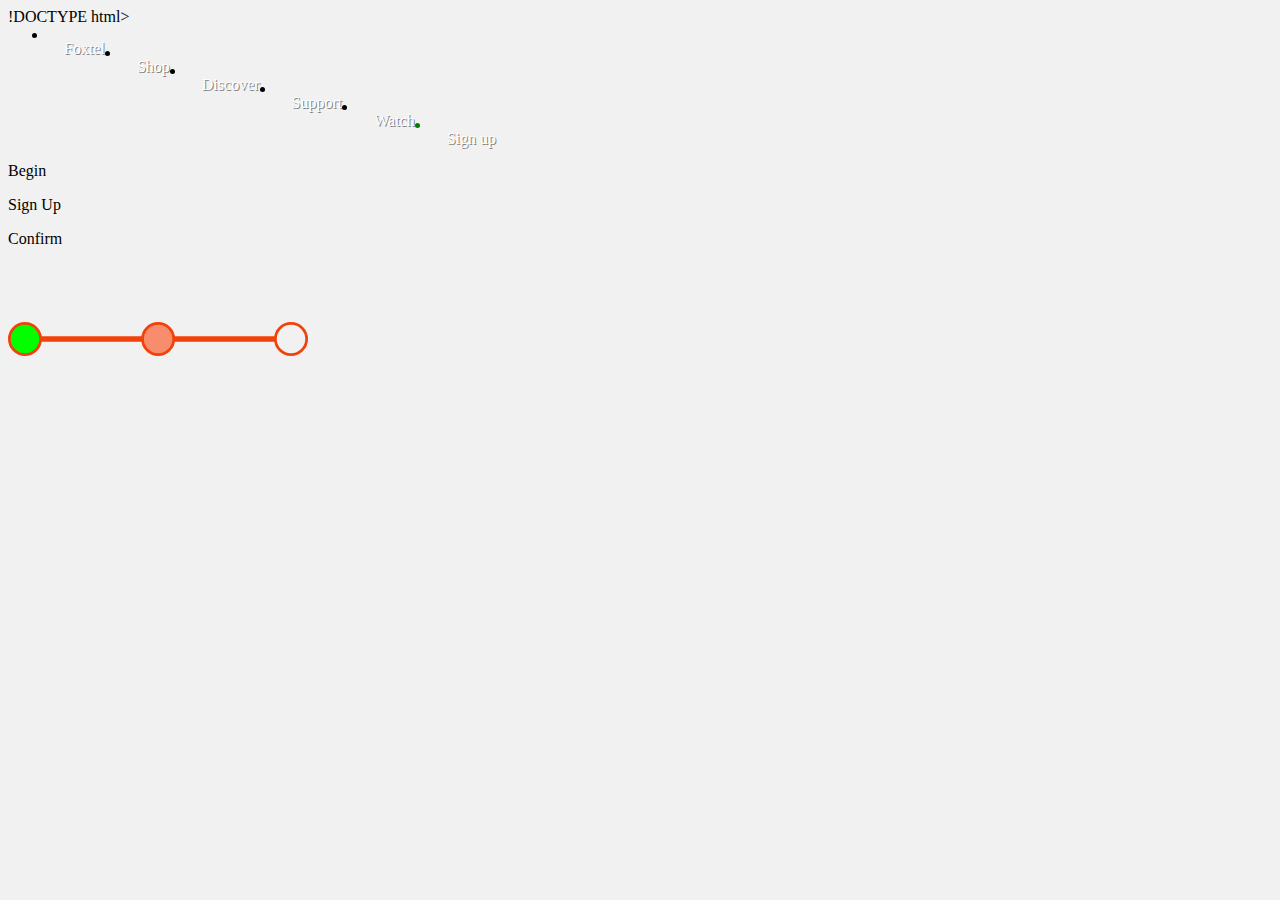
<file: FinalAssesment/confimation.html>
!DOCTYPE html>
<html lang="en">

<head>
    <meta charset="UTF-8">
    <meta name="viewport" content="width=device-width, initial-scale=1.0">
    <meta http-equiv="X-UA-Compatible" content="ie=edge">
    <link rel="stylesheet" href="styles.css" />
    <title>Foxtel</title>

</head>

<body>
    <nav>
        <ul>
            <li><a href="#foxtel">Foxtel</a></li>
            <li><a href="#shop">Shop</a></li>
            <li><a href="#discover">Discover</a></li>
            <li><a href="#support">Support</a></li>
            <li><a href="#watch">Watch</a></li>
            <li class="button7"><a href="onboard.html">Sign up</a></li>
        </ul>
    </nav>
    <div class="prog">
        <p class="label">Begin</p>
        <p class="label1">Sign Up</p>
        <p class="label2">Confirm</p>
    </div>
    <iframe class="prog" src="Asset 1.svg" frameborder="0"></iframe>
</body>
</html>
<script>
    ,function myFunction() {
        var x = document.getElementById("myTopnav");
        if (x.className === "navFlow") {
            x.className += " responsive";
        } else {
            x.className = "navFlow";
        }
    }
</script>
</file>
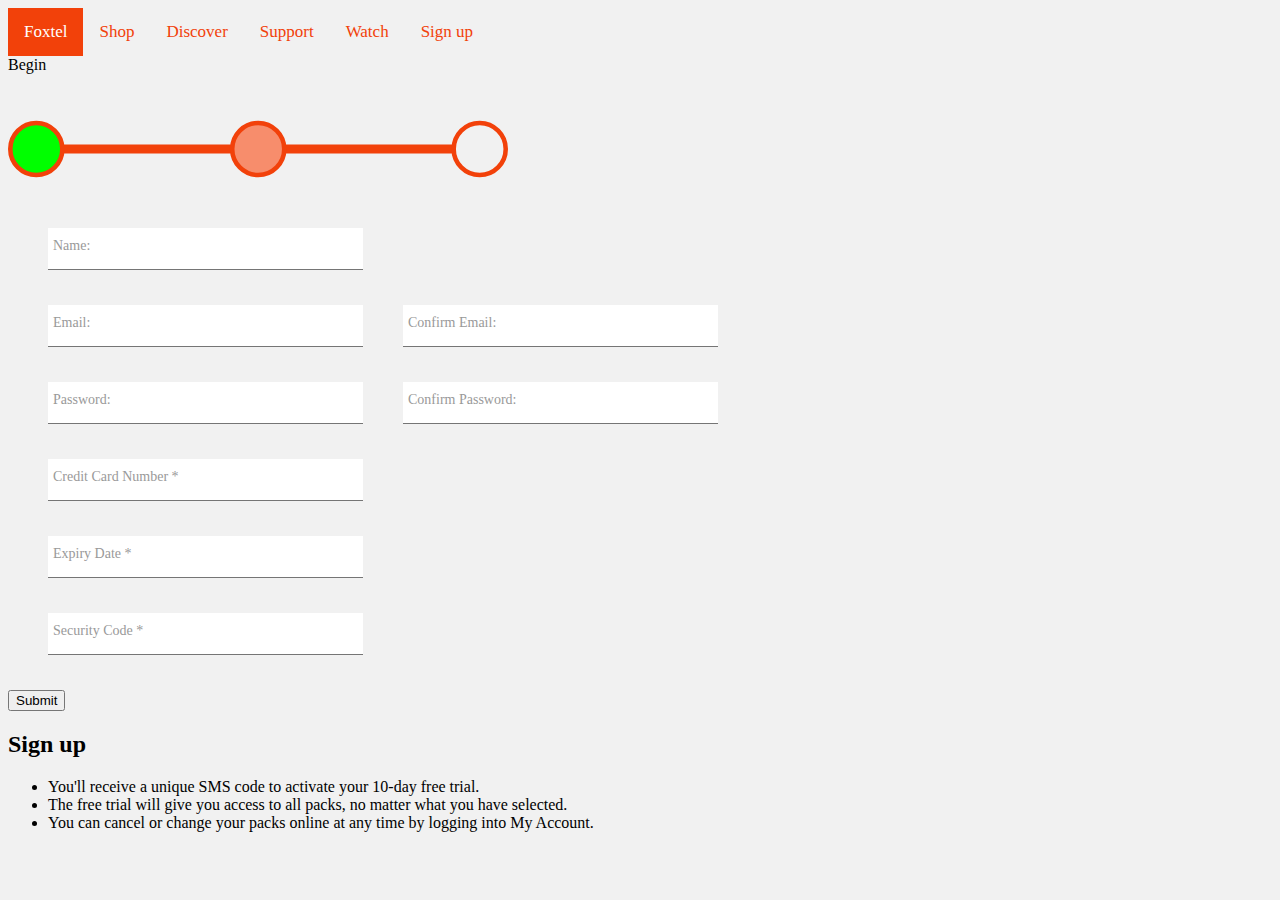
<file: FinalAssesment/onboard.html>
<!DOCTYPE html>
<html lang="en">

<head>
    <meta charset="UTF-8">
    <meta name="viewport" content="width=device-width, initial-scale=1.0">
    <meta http-equiv="X-UA-Compatible" content="ie=edge">
    <title>Document</title>
    <link rel="stylesheet" href="https://cdnjs.cloudflare.com/ajax/libs/font-awesome/4.7.0/css/font-awesome.min.css">
    <link rel="stylesheet" href="styles.css">

</head>

<body>

    <nav class="topnav" id="myTopnav">
        <a href="#foxtel" class="active">Foxtel</a>
        <a href="#shop">Shop</a>
        <a href="#discover">Discover</a>
        <a href="#support">Support</a>
        <a href="#watch">Watch</a>
        <a href="#signup">Sign up</a>
        <a href="javascript:void(0);" class="icon" onclick="myFunction()"><i class="fa fa-bars"></i></a>
    </nav>
    <p class="label">Begin</p>
    <iframe class="progress" src="Asset 1.svg" frameborder="0" width="500px height=
    100px"></iframe>
    <div class="floaskr">
        <div class="inputs">
            <form action="/action.php">

                <div class="group">
                    <input class="inputMaterial" type="text" id="name" name="name" required>
                    <span class="highlight"></span>
                    <span class="bar"></span>
                    <label for="name">Name:</label>
                </div>
                <div class=cont>

                    <div class="group">
                        <input class="inputMaterial" type="email" id="email" name="email" required>
                        <span class="highlight"></span>
                        <span class="bar"></span>
                        <label for="email">Email:</label>
                    </div>
                    <div class="group">
                        <input class="inputMaterial" type="email" id="emailConf" name="emailConf" required>
                        <span class="highlight"></span>
                        <span class="bar"></span>
                        <label for="emailConf">Confirm Email:</label>
                    </div>
                </div>
                <div class=cont>
                    <div class="group">
                        <input class="inputMaterial" type="password" id="pwd" name="password" required>
                        <span class="highlight"></span>
                        <span class="bar"></span>
                        <label for="pwd">Password:</label>
                    </div>
                    <div class="group">
                        <input class="inputMaterial" type="password" id="passConf" name="passConf" required
                            maxlength="19">
                        <span class="highlight"></span>
                        <span class="bar"></span>
                        <label for="passConf">Confirm Password:</label>
                    </div>
                </div>
                <div class="group">
                    <input class="inputMaterial" type="number" name="card" required maxlength="19">
                    <span class="highlight"></span>
                    <span class="bar"></span>
                    <label for="card">Credit Card Number *</label>
                </div>
                <div class="group">
                    <input class="inputMaterial" type="text" id="expiry" name="expiry" required maxlength="8">
                    <span class="highlight"></span>
                    <span class="bar"></span>
                    <label for="cardConf">Expiry Date *</label>

                </div>
                <div class="group">
                    <input class="inputMaterial" type="number" id="security" name="security" required maxlength="3">
                    <span class="highlight"></span>
                    <span class="bar"></span>
                    <label for="cardConf">Security Code *</label>
                </div>

                <input type="submit" value="Submit">

            </form>
            <h2>Sign up</h2>
            <ul>
                <li>You'll receive a unique SMS code to activate your 10-day free trial.</li>
                <li>The free trial will give you access to all packs, no matter what you have selected.</li>
                <li> You can cancel or change your packs online at any time by logging into My Account.</li>
            </ul>
        </div>
    </div>
    </div>
    <script>
        function myFunction() {
            var x = document.getElementById("myTopnav");
            if (x.className === "topnav") {
                x.className += " responsive";
            } else {
                x.className = "topnav";
            }
        }
    </script>
</body>

</html>
</file>
<file: FinalAssesment/styles.css>
.col-1 {
    width: 33.33%
}

.col-2 {
    width: 66.66%
}

.col-3 {
    width: 100%
}


.label {
    margin: 0;
    padding: 0;
}
.progress {
    margin: 0;
    padding: 0;
    float: top;
}
.floaskr {
    clear: both;
}
ul {
    box-sizing: border-box;
    width: 100%;
    display: flexbox;
    /* list-style-type: none; */
    margin: 0;
    /* padding: 0; */
    overflow: hidden;
}


li a {
    box-sizing: border-box;
    float: left;
    display: flexbox;
    color: black;
    text-align: center;
    padding: 14px 16px;
    text-decoration: none;
    color: rgb(255, 255, 255);
    text-shadow: 1px 1px grey;
}

li a:hover {
    box-sizing: border-box;
    background-color: rgba(158, 158, 158, .1);
}

.button7 {
    border-radius: 10%;
    box-sizing: border-box;
    display: flexbox;
    color: green;
}

.foxtel-banner {
    box-sizing: border-box;
    display:flex ;
    position: sticky;
    background-color: black;

}

.foxtel-banner,
img {
    box-sizing: border-box;
    display: flexbox;
    margin: auto;
    width: 90%;

}
.together {
    min-width: 500px;
}
.onboard {
    box-sizing: border-box;
    display: flex;
    position: absolute;
    top: 50%;
    left: 45%;
    transform: translate(-50%, -50%);
    padding: 30px 15px;
    font-size: 30px;
    background: #f2410a;
    border-radius: 40px;
    border: none;

}

.centered {
    box-sizing: border-box;
    display: flex;
    position: absolute;
    top: 25%;
    left: 50%;
    /* transform: translate(-50%, -50%); */
    letter-spacing: 1px;
    color: white;
    font-family: Impact, Haettenschweiler, 'Arial Narrow Bold', sans-serif;
    text-shadow: 3px 3px black;


}
.info {
    float: right;
}
.inputs {
    float: left;
    box-sizing: border-box;
    display: flexbox;
    width: 750px;
}

.cont {
    box-sizing: border-box;
    display: flex;
    flex-direction: row;
    flex-flow: row wrap;

}

@import url(https://fonts.googleapis.com/css?family=Roboto:300,400,500);

html {
    background-color: #f1f1f1;
    font-family: "impact";
}

svg * {
    transition: fill .1s ease-out, opacity .1s ease-out;
}

@media all and (max-width: 250px) {
    #curved_bg {
        opacity: 0;
    }

    #secondary_content,
    #primary_content {
        fill: #195463;
    }
}

@media all and (max-width: 200px) {
    #secondary_content {
        opacity: 0;
    }
}

@media all and (max-width: 150px) {

    #inner-circle,
    #middle-circle {
        opacity: 0;
    }
}

/* BOX LOGIN */

.box p {
    font-size: 14px;
    text-align: center;
}

.group {
    position: relative;
    margin-bottom: 35px;
    margin-left: 40px;
}

.inputMaterial {
    font-size: 18px;
    padding: 10px 10px 10px 5px;
    display: block;
    flex-wrap: wrap;
    width: 300px;
    border: none;
    border-bottom: 1px solid #757575;
}

.inputMaterial:focus {
    outline: none;
}

/* LABEL ======================================= */

label {
    color: #999;
    font-size: 14px;
    font-weight: normal;
    position: absolute;
    pointer-events: none;
    left: 5px;
    top: 10px;
    transition: 0.2s ease all;
    -moz-transition: 0.2s ease all;
    -webkit-transition: 0.2s ease all;
}

/* active state */
.inputMaterial:focus~label,
.inputMaterial:valid~label {
    top: -20px;
    font-size: 14px;
    color: #f2410a;
}

/* BOTTOM BARS ================================= */
.bar {
    position: relative;
    display: block;
    width: 315px;
}

.bar:before,
.bar:after {
    content: '';
    height: 2px;
    width: 0;
    bottom: 1px;
    position: absolute;
    background: #f2410a;
    transition: 0.2s ease all;
    -moz-transition: 0.2s ease all;
    -webkit-transition: 0.2s ease all;
}

.bar:before {
    left: 50%;
}

.bar:after {
    right: 50%;
}

/* active state */
.inputMaterial:focus~.bar:before,
.inputMaterial:focus~.bar:after {
    width: 50%;
}


/* active state */
.inputMaterial:focus~.highlight {
    -webkit-animation: inputHighlighter 0.3s ease;
    -moz-animation: inputHighlighter 0.3s ease;
    animation: inputHighlighter 0.3s ease;
}



/* Add a black background color to the top navigation */
.topnav {
    overflow: hidden;
  }
  
  /* Style the links inside the navigation bar */
  .topnav a {
    float: left;
    display: block;
    text-align: center;
    padding: 14px 16px;
    text-decoration: none;
    font-size: 17px;
    color: #f2410a;
  }
  
  /* Change the color of links on hover */
  .topnav a:hover {
    background-color: #ddd;
    color: black;
  }
  
  /* Add an active class to highlight the current page */
  .topnav a.active {
    background-color: #f2410a;
    color: white;
  }
  
  /* Hide the link that should open and close the topnav on small screens */
  .topnav .icon {
    display: none;
  }

/* media queries */
@media only screen and (max-width: 500px) {
    
    [class*="inputMaterial"] {
        /* width: 90%; */
    }

    [class*="progress"] {

        width: 98%;
    }
    [class*="cont"] {
        display: block;
    }
}


/* When the screen is less than 600 pixels wide, hide all links, except for the first one ("Home"). Show the link that contains should open and close the topnav (.icon) */
@media screen and (max-width: 500px) {
    .topnav a:not(:first-child) {display: none;}
    .topnav a.icon {
      float: right;
      display: block;
    }
  }
  
  /* The "responsive" class is added to the topnav with JavaScript when the user clicks on the icon. This class makes the topnav look good on small screens (display the links vertically instead of horizontally) */
  @media screen and (max-width: 500px) {
    .topnav.responsive {position: relative;}
    .topnav.responsive a.icon {
      position: absolute;
      right: 0;
      top: 0;
    }
    .topnav.responsive a {
      float: none;
      display: block;
      text-align: left;
    }
  }
</file>
